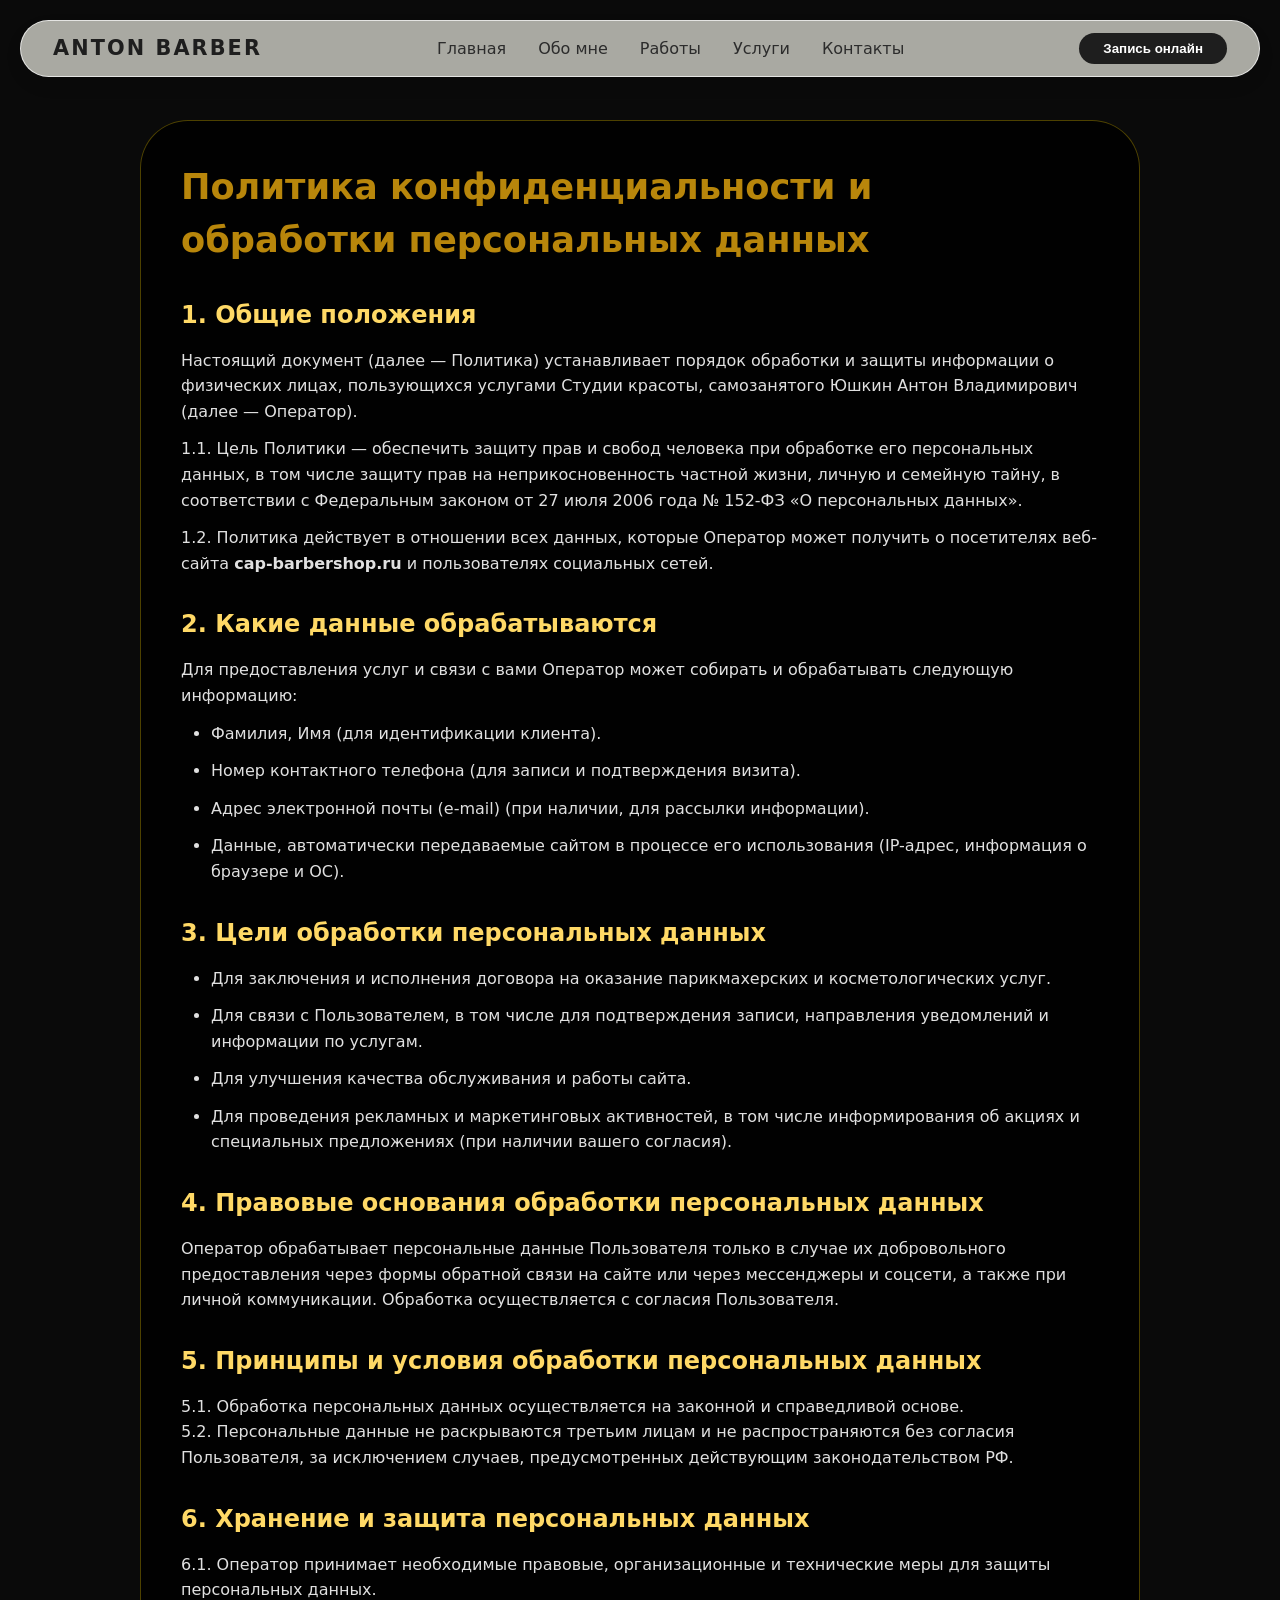
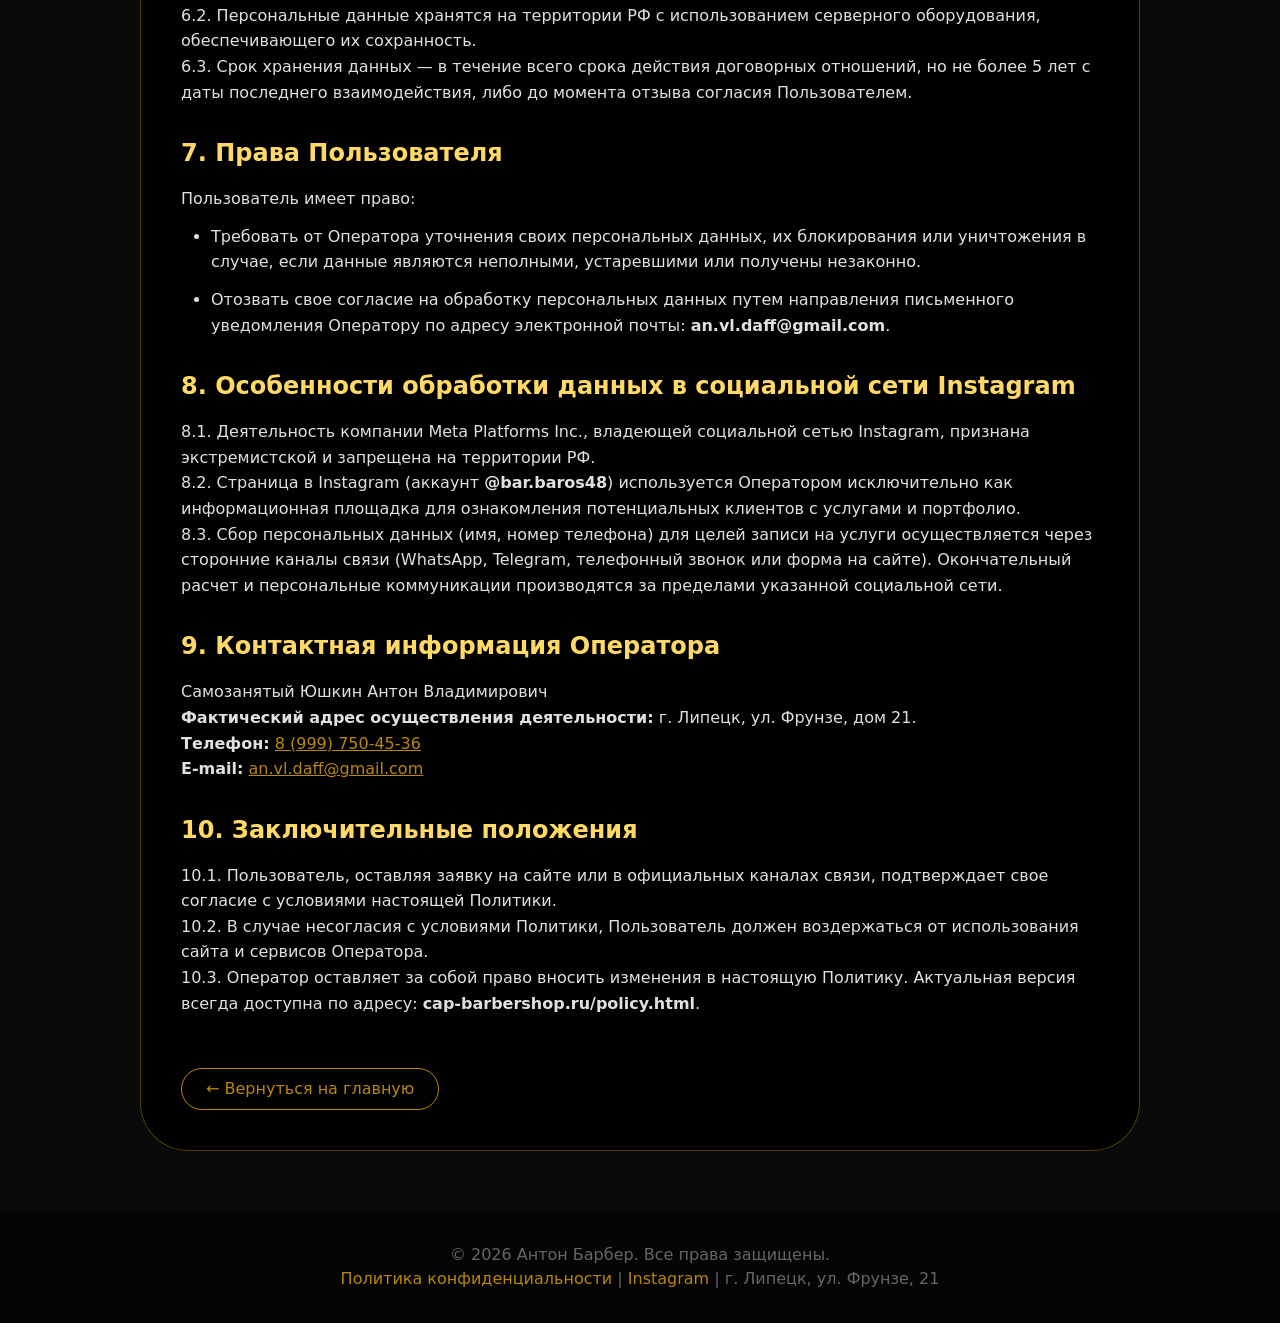
<file: policy.html>
<!DOCTYPE html>
<html lang="ru">
<head>
    <meta charset="UTF-8">
    <meta name="viewport" content="width=device-width, initial-scale=1.0">
    <title>Политика конфиденциальности | Антон Барбер</title>
    <meta name="description" content="Политика обработки персональных данных студии красоты Антона Барбера">
    <link rel="stylesheet" href="css/style.css">
    <style>
        /* Дополнительные стили для страницы политики */
        .policy-container {
            max-width: 1000px;
            margin: 120px auto 60px;
            padding: 40px;
            background: rgba(0,0,0,0.85);
            backdrop-filter: blur(10px);
            border-radius: 48px;
            border: 1px solid rgba(255,215,0,0.3);
            color: #e0e0e0;
        }
        .policy-container h1 {
            font-size: 2.2rem;
            margin-bottom: 30px;
            color: #b8860b;
        }
        .policy-container h2 {
            font-size: 1.5rem;
            margin: 30px 0 15px;
            color: #ffd966;
        }
        .policy-container p, .policy-container li {
            line-height: 1.6;
            margin-bottom: 12px;
        }
        .policy-container ul {
            margin-left: 30px;
        }
        .back-link {
            display: inline-block;
            margin-top: 40px;
            color: #b8860b;
            text-decoration: none;
            border: 1px solid #b8860b;
            padding: 8px 24px;
            border-radius: 40px;
            transition: 0.3s;
        }
        .back-link:hover {
            background: #b8860b;
            color: #0a0a0a;
        }
        @media (max-width: 768px) {
            .policy-container {
                margin: 100px 20px 40px;
                padding: 24px;
            }
            .policy-container h1 {
                font-size: 1.8rem;
            }
        }
    </style>
</head>
<body>

    <!-- Стеклянный хедер (такой же, как на основном сайте) -->
    <nav class="glass-nav">
        <div class="nav-container">
            <div class="logo">ANTON BARBER</div>
            <ul class="nav-links">
                <li><a href="index.html">Главная</a></li>
                <li><a href="index.html#about">Обо мне</a></li>
                <li><a href="index.html#masters">Работы</a></li>
                <li><a href="index.html#services">Услуги</a></li>
                <li><a href="index.html#contacts">Контакты</a></li>
            </ul>
            <button class="book-nav-btn" id="bookNavBtn">Запись онлайн</button>
        </div>
    </nav>

    <div class="policy-container">
        <h1>Политика конфиденциальности и обработки персональных данных</h1>
        
        <h2>1. Общие положения</h2>
        <p>Настоящий документ (далее — Политика) устанавливает порядок обработки и защиты информации о физических лицах, пользующихся услугами Студии красоты, самозанятого Юшкин Антон Владимирович (далее — Оператор).</p>
        <p>1.1. Цель Политики — обеспечить защиту прав и свобод человека при обработке его персональных данных, в том числе защиту прав на неприкосновенность частной жизни, личную и семейную тайну, в соответствии с Федеральным законом от 27 июля 2006 года № 152-ФЗ «О персональных данных».</p>
        <p>1.2. Политика действует в отношении всех данных, которые Оператор может получить о посетителях веб-сайта <strong>cap-barbershop.ru</strong> и пользователях социальных сетей.</p>

        <h2>2. Какие данные обрабатываются</h2>
        <p>Для предоставления услуг и связи с вами Оператор может собирать и обрабатывать следующую информацию:</p>
        <ul>
            <li>Фамилия, Имя (для идентификации клиента).</li>
            <li>Номер контактного телефона (для записи и подтверждения визита).</li>
            <li>Адрес электронной почты (e-mail) (при наличии, для рассылки информации).</li>
            <li>Данные, автоматически передаваемые сайтом в процессе его использования (IP-адрес, информация о браузере и ОС).</li>
        </ul>

        <h2>3. Цели обработки персональных данных</h2>
        <ul>
            <li>Для заключения и исполнения договора на оказание парикмахерских и косметологических услуг.</li>
            <li>Для связи с Пользователем, в том числе для подтверждения записи, направления уведомлений и информации по услугам.</li>
            <li>Для улучшения качества обслуживания и работы сайта.</li>
            <li>Для проведения рекламных и маркетинговых активностей, в том числе информирования об акциях и специальных предложениях (при наличии вашего согласия).</li>
        </ul>

        <h2>4. Правовые основания обработки персональных данных</h2>
        <p>Оператор обрабатывает персональные данные Пользователя только в случае их добровольного предоставления через формы обратной связи на сайте или через мессенджеры и соцсети, а также при личной коммуникации. Обработка осуществляется с согласия Пользователя.</p>

        <h2>5. Принципы и условия обработки персональных данных</h2>
        <p>5.1. Обработка персональных данных осуществляется на законной и справедливой основе.<br>
        5.2. Персональные данные не раскрываются третьим лицам и не распространяются без согласия Пользователя, за исключением случаев, предусмотренных действующим законодательством РФ.</p>

        <h2>6. Хранение и защита персональных данных</h2>
        <p>6.1. Оператор принимает необходимые правовые, организационные и технические меры для защиты персональных данных.<br>
        6.2. Персональные данные хранятся на территории РФ с использованием серверного оборудования, обеспечивающего их сохранность.<br>
        6.3. Срок хранения данных — в течение всего срока действия договорных отношений, но не более 5 лет с даты последнего взаимодействия, либо до момента отзыва согласия Пользователем.</p>

        <h2>7. Права Пользователя</h2>
        <p>Пользователь имеет право:</p>
        <ul>
            <li>Требовать от Оператора уточнения своих персональных данных, их блокирования или уничтожения в случае, если данные являются неполными, устаревшими или получены незаконно.</li>
            <li>Отозвать свое согласие на обработку персональных данных путем направления письменного уведомления Оператору по адресу электронной почты: <strong>an.vl.daff@gmail.com</strong>.</li>
        </ul>

        <h2>8. Особенности обработки данных в социальной сети Instagram</h2>
        <p>8.1. Деятельность компании Meta Platforms Inc., владеющей социальной сетью Instagram, признана экстремистской и запрещена на территории РФ.<br>
        8.2. Страница в Instagram (аккаунт <strong>@bar.baros48</strong>) используется Оператором исключительно как информационная площадка для ознакомления потенциальных клиентов с услугами и портфолио.<br>
        8.3. Сбор персональных данных (имя, номер телефона) для целей записи на услуги осуществляется через сторонние каналы связи (WhatsApp, Telegram, телефонный звонок или форма на сайте). Окончательный расчет и персональные коммуникации производятся за пределами указанной социальной сети.</p>

        <h2>9. Контактная информация Оператора</h2>
        <p>Самозанятый Юшкин Антон Владимирович<br>
        <strong>Фактический адрес осуществления деятельности:</strong> г. Липецк, ул. Фрунзе, дом 21.<br>
        <strong>Телефон:</strong> <a href="tel:+89997504536" style="color:#b8860b;">8 (999) 750-45-36</a><br>
        <strong>E-mail:</strong> <a href="mailto:an.vl.daff@gmail.com" style="color:#b8860b;">an.vl.daff@gmail.com</a></p>

        <h2>10. Заключительные положения</h2>
        <p>10.1. Пользователь, оставляя заявку на сайте или в официальных каналах связи, подтверждает свое согласие с условиями настоящей Политики.<br>
        10.2. В случае несогласия с условиями Политики, Пользователь должен воздержаться от использования сайта и сервисов Оператора.<br>
        10.3. Оператор оставляет за собой право вносить изменения в настоящую Политику. Актуальная версия всегда доступна по адресу: <strong>cap-barbershop.ru/policy.html</strong>.</p>

        <a href="index.html" class="back-link">← Вернуться на главную</a>
    </div>

    <footer class="footer">
        <div class="container">
            <p>© 2026 Антон Барбер. Все права защищены.</p>
            <p><a href="policy.html" style="color:#b8860b; text-decoration: none;">Политика конфиденциальности</a> | <a href="https://instagram.com/bar.baros48" target="_blank" style="color:#b8860b; text-decoration: none;">Instagram</a> | г. Липецк, ул. Фрунзе, 21</p>
        </div>
    </footer>

    <script>
        // Кнопка записи
        const YCLIENTS_URL = 'https://n2150499.yclients.com/';
        const bookBtns = document.querySelectorAll('.book-nav-btn, .book-main-btn');
        bookBtns.forEach(btn => {
            btn.addEventListener('click', (e) => {
                e.preventDefault();
                window.open(YCLIENTS_URL, '_blank');
            });
        });
    </script>
</body>
</html>
</file>
<file: css/style.css>
/* ----- RESET & BASE ----- */
* {
    margin: 0;
    padding: 0;
    box-sizing: border-box;
}

body {
    font-family: 'Inter', system-ui, -apple-system, 'Segoe UI', Roboto, Helvetica, sans-serif;
    background-color: #0a0a0a;
    color: #e0e0e0;
    line-height: 1.5;
}

.container {
    max-width: 1300px;
    margin: 0 auto;
    padding: 0 32px;
}

.section {
    padding: 80px 0;
    border-bottom: 1px solid rgba(255,255,255,0.05);
}

.section-title {
    font-size: 2.5rem;
    margin-bottom: 48px;
    letter-spacing: -0.02em;
    text-transform: uppercase;
    background: linear-gradient(135deg, #fff 30%, #b8860b 90%);
    -webkit-background-clip: text;
    background-clip: text;
    color: transparent;
    display: inline-block;
}

/* ----- СТЕКЛЯННЫЙ НАВБАР ----- */
.glass-nav {
    position: fixed;
    top: 20px;
    left: 20px;
    right: 20px;
    background: rgba(255,255,245,0.65);
    backdrop-filter: blur(16px);
    border-radius: 80px;
    padding: 12px 32px;
    z-index: 200;
    box-shadow: 0 8px 20px rgba(0,0,0,0.05);
    border: 1px solid rgba(255,255,255,0.7);
}
.nav-container {
    display: flex;
    justify-content: space-between;
    align-items: center;
}
.logo {
    font-weight: 700;
    font-size: 1.3rem;
    letter-spacing: 0.1em;
    color: #1e1e1e;
}
.nav-links {
    display: flex;
    gap: 32px;
    list-style: none;
}
.nav-links a {
    text-decoration: none;
    color: #2c2c2c;
    font-weight: 500;
    transition: 0.2s;
}
.nav-links a:hover {
    color: #b8860b;
}
.book-nav-btn, .book-main-btn {
    background: #1e1e1e;
    border: none;
    padding: 8px 24px;
    border-radius: 40px;
    color: #fff;
    font-weight: 600;
    cursor: pointer;
    transition: 0.2s;
}
.book-nav-btn:hover, .book-main-btn:hover {
    background: #b8860b;
    color: #111;
    transform: scale(1.02);
}

/* ----- HERO + ВИДЕО ----- */
.hero {
    position: relative;
    height: 100vh;
    min-height: 600px;
    display: flex;
    align-items: center;
    justify-content: center;
    text-align: center;
    overflow: hidden;
}
.video-container {
    position: absolute;
    top: 0;
    left: 0;
    width: 100%;
    height: 100%;
    z-index: 0;
}
.video-bg {
    width: 100%;
    height: 100%;
    object-fit: cover;
    filter: brightness(0.65) contrast(1.1);
}
.video-placeholder {
    position: absolute;
    width: 100%;
    height: 100%;
    object-fit: cover;
    filter: brightness(0.7);
    z-index: 1;
}
.video-bg {
    z-index: 2;
}
.hero-content {
    position: relative;
    z-index: 10;
    max-width: 800px;
    padding: 0 20px;
    animation: fadeInUp 1.2s ease-out;
}
.hero-title {
    font-size: clamp(3rem, 10vw, 6rem);
    font-weight: 800;
    letter-spacing: 0.1em;
    text-transform: uppercase;
    color: #fff;
    text-shadow: 0 2px 10px rgba(0,0,0,0.3);
}
.hero-subtitle {
    font-size: 1.25rem;
    margin: 20px 0 32px;
    color: #f0f0f0;
    font-weight: 300;
}

/* ----- ОБО МНЕ (текст Антона со стеклом) ----- */
.barber-story {
    background: rgba(255, 255, 250, 0.45);
    backdrop-filter: blur(16px);
    border-radius: 48px;
    padding: 40px;
    border: 1px solid rgba(255, 255, 255, 0.7);
    box-shadow: 0 25px 40px -12px rgba(0, 0, 0, 0.2);
}
.barber-story p {
    font-size: 1.2rem;
    line-height: 1.5;
    color: #1e1e1e;
    margin-bottom: 16px;
}
.barber-story .signature {
    text-align: right;
    font-weight: 600;
    color: #b8860b;
    margin-top: 20px;
    font-size: 1.2rem;
}

/* ----- СЕКЦИЯ МАСТЕРА (светлый стеклянный фон) ----- */
.masters {
    background: linear-gradient(125deg, #f5f5f0 0%, #e0e0dc 100%);
    border-radius: 64px;
    margin: 60px 24px;
    padding: 40px 0 60px;
    box-shadow: 0 30px 40px -15px rgba(0,0,0,0.3);
}

.masters .section-title {
    color: #b8860b;
    border-left: 4px solid #b8860b;
    padding-left: 20px;
    margin-bottom: 40px;
}

/* Карточка мастера (стекло) */
.master-card {
    display: flex;
    flex-wrap: wrap;
    gap: 40px;
    background: rgba(255, 255, 250, 0.45);
    backdrop-filter: blur(16px);
    border-radius: 48px;
    padding: 40px;
    margin: 0 20px 40px 20px;
    border: 1px solid rgba(255, 255, 255, 0.7);
    box-shadow: 0 25px 40px -12px rgba(0, 0, 0, 0.2);
    transition: transform 0.3s;
}
.master-card:hover {
    transform: translateY(-5px);
    background: rgba(255, 255, 250, 0.6);
}
.master-avatar {
    flex-shrink: 0;
    width: 200px;
    height: 260px;
}
.master-avatar img {
    width: 100%;
    height: 100%;
    object-fit: cover;
    border-radius: 120px;
    border: 3px solid rgba(255, 245, 220, 0.9);
    box-shadow: 0 15px 25px -8px rgba(0,0,0,0.2);
}
.master-details {
    flex: 1;
}
.master-details h3 {
    font-size: 2rem;
    margin: 0 0 8px;
    color: #1c1c1c;
}
.master-specialty {
    color: #b26200;
    font-size: 1.2rem;
    font-weight: 600;
    margin-bottom: 12px;
}
.master-exp {
    color: #2e2e2e;
    margin-bottom: 24px;
}
.book-master-btn {
    background: #1e1e1e;
    color: #faf9f7;
    border-radius: 60px;
    padding: 12px 36px;
    border: none;
    font-weight: 600;
    cursor: pointer;
    transition: 0.25s;
}
.book-master-btn:hover {
    background: #b8860b;
    color: #111;
    transform: scale(1.02);
}

/* ----- ГОРИЗОНТАЛЬНАЯ ГАЛЕРЕЯ (портфолио) ----- */
.portfolio-horizontal {
    margin: 0;
    width: 100%;
}
.portfolio-title {
    font-size: 1.6rem;
    color: #1e1e1e;
    border-left: 4px solid #b8860b;
    padding-left: 32px;
    margin-bottom: 24px;
}
.portfolio-scroll {
    width: 100%;
    overflow-x: auto;
    overflow-y: hidden;
    -webkit-overflow-scrolling: touch;
    scrollbar-width: thin;
    scrollbar-color: #b8860b #e0e0dc;
}
.portfolio-scroll::-webkit-scrollbar {
    height: 6px;
}
.portfolio-scroll::-webkit-scrollbar-track {
    background: #e0e0dc;
    border-radius: 10px;
}
.portfolio-scroll::-webkit-scrollbar-thumb {
    background: #b8860b;
    border-radius: 10px;
}
.portfolio-track {
    display: flex;
    gap: 28px;
    padding: 12px 32px 24px 32px;
}
.portfolio-slide {
    flex: 0 0 auto;
    width: 340px;
    height: 440px;
    border-radius: 32px;
    overflow: hidden;
    background: rgba(255, 255, 250, 0.4);
    backdrop-filter: blur(12px);
    border: 1px solid rgba(255, 255, 255, 0.8);
    cursor: pointer;
    transition: all 0.35s cubic-bezier(0.2, 0.9, 0.4, 1.1);
    transform: translateY(0);
    box-shadow: 0 8px 20px rgba(0, 0, 0, 0.1);
}
.portfolio-slide:hover {
    transform: translateY(-8px) scale(1.02);
    box-shadow: 0 25px 35px -12px rgba(0, 0, 0, 0.3), 0 0 0 1px rgba(184, 134, 11, 0.2);
    background: rgba(255, 255, 250, 0.6);
    border-color: rgba(184, 134, 11, 0.4);
}
.portfolio-slide img {
    width: 100%;
    height: 100%;
    object-fit: cover;
    transition: transform 0.4s ease;
}
.portfolio-slide:hover img {
    transform: scale(1.03);
}

/* ----- УСЛУГИ (СВЕТЛЫЕ СТЕКЛЯННЫЕ КАРТОЧКИ) ----- */
.services-grid {
    display: grid;
    grid-template-columns: repeat(auto-fill, minmax(300px, 1fr));
    gap: 30px;
    margin-top: 20px;
}

.service-card {
    position: relative;           
    background: rgba(255, 255, 250, 0.45);
    backdrop-filter: blur(16px);
    border-radius: 32px;
    overflow: hidden;
    transition: transform 0.3s, box-shadow 0.3s;
    border: 1px solid rgba(255, 255, 255, 0.7);
    box-shadow: 0 15px 30px -12px rgba(0, 0, 0, 0.2);
    display: flex;               /* ДОБАВЛЕНО */
    flex-direction: column;      /* ДОБАВЛЕНО */
    height: 100%; 
}

.service-card:hover {
    transform: translateY(-8px);
    box-shadow: 0 25px 40px -12px rgba(0, 0, 0, 0.3);
    background: rgba(255, 255, 250, 0.6);
    border-color: rgba(184, 134, 11, 0.5);
}

.service-img {
    width: 100%;
    height: 500px;
   
    object-fit: cover; /* не обрезает, а вписывает без искажений */
    display: block;
    transition: transform 0.4s;
}

.service-card:hover .service-img {
    transform: scale(1.02);
}

.service-info {
      margin-top: auto;
    position: relative;
    padding: 20px 20px 24px;
    background: rgba(255, 255, 250, 0.3);
    border-top: 1px solid rgba(255, 255, 255, 0.5);
    transition: background 0.3s;
    flex: 1; /* займет все свободное место */
    display: flex;
    flex-direction: column;

}

.service-info::before {
    content: '';
    position: absolute;
    top: 0;
    left: 0;
    right: 0;
    bottom: 0;
    background: linear-gradient(to bottom, rgba(255,255,250,0.4) 0%, rgba(255,255,250,0) 80%);
    backdrop-filter: blur(12px);
    mask: linear-gradient(to bottom, black 0%, transparent 100%);
    -webkit-mask: linear-gradient(to bottom, black 0%, transparent 100%);
    pointer-events: none;
    z-index: 0;
}

.service-info * {
    position: relative;
    z-index: 1;
}

.service-card:hover .service-info {
    background: rgba(255, 255, 250, 0.35);
    backdrop-filter: blur(16px);
}

.service-card h3 {
    font-size: 1.5rem;
    margin-bottom: 8px;
    color: #1c1c1c;
    font-weight: 700;
}

.service-info__block{
    display: flex;
}

.service-price {
    font-size: 1.8rem;
    font-weight: 800;
    color: #b8860b;
    margin: 8px 24px 5px;
}

.service-duration {
    font-size: 1.6rem;
    color: #2e2e2e;
    display: flex;
    align-items: center;
    gap: 14px;
    margin-bottom: 20px;
}

.service-duration::before {
    content: "⏱";
    font-size: 2rem;
    color: #b8860b;
}

.service-card .btn {
    width: 100%;
    background: #1e1e1e;
    color: #faf9f7;
    border-radius: 60px;
    padding: 12px;
    font-weight: 600;
    border: none;
    cursor: pointer;
    transition: 0.25s;
    margin-top: auto;
}

.service-card .btn:hover {
    background: #b8860b;
    color: #111;
    transform: scale(1.02);
}

/* ----- КОНТАКТЫ ----- */
.contacts-grid {
    display: grid;
    grid-template-columns: 1fr 1fr;
    gap: 40px;
    background: rgba(255,255,245,0.1);
    backdrop-filter: blur(4px);
    border-radius: 40px;
    padding: 32px;
}
.contacts-info a {
    color: #b8860b;
    text-decoration: none;
}
.map iframe {
    border-radius: 24px;
}

/* ----- ФУТЕР ----- */
.footer {
    text-align: center;
    padding: 32px 0;
    background: #050505;
    color: #666;
}

/* ----- АНИМАЦИИ ----- */
@keyframes fadeInUp {
    from {
        opacity: 0;
        transform: translateY(30px);
    }
    to {
        opacity: 1;
        transform: translateY(0);
    }
}

/* ----- АДАПТИВ ----- */
@media (max-width: 768px) {
    .container {
        padding: 0 20px;
    }
    .section {
        padding: 60px 0;
    }
    .section-title {
        font-size: 2rem;
    }
    .glass-nav {
        padding: 8px 20px;
    }
    .nav-links {
        display: none;
    }
    .logo {
        font-size: 1rem;
    }
    .master-card {
        flex-direction: column;
        text-align: center;
        padding: 30px;
        margin: 0 12px 32px;
    }
    .master-avatar {
        width: 180px;
        height: 260px;
        margin: 0 auto;
    }
    .portfolio-track {
        padding: 12px 20px 24px 20px;
        gap: 16px;
    }
    .portfolio-slide {
        width: 260px;
        height: 340px;
    }
    .services-grid {
        grid-template-columns: 1fr;
    }
    .contacts-grid {
        grid-template-columns: 1fr;
    }
    .barber-story {
        padding: 24px;
    }
    .barber-story p {
        font-size: 1rem;
    }
}

/* ----- СЕКЦИЯ ОБО МНЕ — ВАУ ЭФФЕКТ ----- */
.about-vau {
    position: relative;
    background: radial-gradient(circle at 20% 50%, rgba(184,134,11,0.08) 0%, rgba(0,0,0,0) 70%);
    border-radius: 64px;
    padding: 60px 40px;
    overflow: hidden;
    backdrop-filter: blur(2px);
    transition: all 0.5s ease;
}

.about-glow {
    position: absolute;
    top: -50%;
    left: -50%;
    width: 200%;
    height: 200%;
    background: radial-gradient(circle, rgba(184,134,11,0.2) 0%, rgba(0,0,0,0) 70%);
    animation: slowRotate 20s linear infinite;
    pointer-events: none;
    z-index: 0;
}

@keyframes slowRotate {
    from { transform: rotate(0deg); }
    to { transform: rotate(360deg); }
}

.about-content {
    position: relative;
    z-index: 2;
    display: flex;
    flex-wrap: wrap;
    gap: 60px;
    justify-content: space-between;
    align-items: center;
}

.about-text {
    flex: 2;
    min-width: 280px;
}

.about-lead {
    font-size: 1.6rem;
    font-weight: 500;
    background: linear-gradient(135deg, #fff, #b8860b);
    -webkit-background-clip: text;
    background-clip: text;
    color: transparent;
    margin: 20px 0 30px;
    line-height: 1.3;
}

.about-details p {
    font-size: 1.1rem;
    color: #ccc;
    margin-bottom: 20px;
    line-height: 1.5;
}

/* Карточка скидки — вау */
.about-offer-vau {
    flex: 1;
    min-width: 280px;
    perspective: 1000px;
}

.offer-card {
    background: rgba(30,30,30,0.8);
    backdrop-filter: blur(12px);
    border-radius: 48px;
    padding: 40px 30px;
    text-align: center;
    border: 1px solid rgba(184,134,11,0.4);
    box-shadow: 0 30px 40px -20px rgba(0,0,0,0.5), 0 0 20px rgba(184,134,11,0.2);
    transform-style: preserve-3d;
    transition: transform 0.4s ease, box-shadow 0.4s;
}

.offer-card:hover {
    transform: translateY(-10px) rotateY(2deg);
    box-shadow: 0 40px 60px -20px rgba(0,0,0,0.6), 0 0 30px rgba(184,134,11,0.4);
    border-color: rgba(184,134,11,0.8);
}

.offer-stars {
    font-size: 1.2rem;
    letter-spacing: 4px;
    color: #b8860b;
    margin-bottom: 20px;
    opacity: 0.8;
}

.offer-badge {
    font-size: 0.8rem;
    text-transform: uppercase;
    letter-spacing: 3px;
    color: #b8860b;
    background: rgba(184,134,11,0.15);
    display: inline-block;
    padding: 6px 14px;
    border-radius: 40px;
    margin-bottom: 20px;
}

.offer-number {
    font-size: 5.5rem;
    font-weight: 800;
    color: #fff;
    line-height: 1;
    text-shadow: 0 0 15px rgba(184,134,11,0.6);
    margin: 15px 0;
}

.offer-text {
    font-size: 1.3rem;
    color: #ddd;
    margin-bottom: 20px;
}

.offer-expires {
    font-size: 0.7rem;
    color: #888;
    margin-bottom: 30px;
    text-transform: uppercase;
    letter-spacing: 1px;
}

.book-offer-btn {
    background: #b8860b;
    color: #0a0a0a;
    padding: 12px 32px;
    border-radius: 60px;
    font-weight: 700;
    transition: 0.3s;
    border: none;
    cursor: pointer;
}

.book-offer-btn:hover {
    background: #daa520;
    transform: scale(1.03);
    box-shadow: 0 0 20px rgba(184,134,11,0.5);
}

/* Адаптив */
@media (max-width: 768px) {
    .about-vau {
        padding: 40px 20px;
    }
    .about-content {
        flex-direction: column;
        gap: 40px;
    }
    .offer-number {
        font-size: 4rem;
    }
    .about-lead {
        font-size: 1.3rem;
    }
}

/* ===== ИКОНКА В ЗАГОЛОВКЕ МОИХ РАБОТ ===== */
.section-header {
    display: flex;
    align-items: center;
    gap: 20px;
    margin-bottom: 40px;
    flex-wrap: wrap;
}

.icon-glow {
    position: relative;
    display: inline-flex;
    align-items: center;
    justify-content: center;
}

.master-icon {
    width: 70px;
    height: 70px;
    background: linear-gradient(135deg, #b8860b, #ffd700);
    border-radius: 24px;
    display: flex;
    align-items: center;
    justify-content: center;
    font-size: 2.5rem;
    box-shadow: 0 0 15px rgba(184,134,11,0.6), 0 10px 20px -5px rgba(0,0,0,0.3);
    transition: transform 0.3s, box-shadow 0.3s;
}

.icon-glow:hover .master-icon {
    transform: scale(1.05) rotate(5deg);
    box-shadow: 0 0 25px rgba(255,215,0,0.8);
}

/* ===== ДВЕ КРУТЫЕ ИКОНКИ В КАРТОЧКЕ МАСТЕРА ===== */
.master-badges {
    display: flex;
    gap: 20px;
    margin: 20px 0 25px;
    flex-wrap: wrap;
}

.badge {
    display: flex;
    align-items: center;
    gap: 12px;
    background: rgba(255, 255, 250, 0.35);
    backdrop-filter: blur(8px);
    padding: 8px 20px 8px 12px;
    border-radius: 60px;
    border: 1px solid rgba(184, 134, 11, 0.4);
    transition: all 0.3s;
}

.badge:hover {
    background: rgba(255, 255, 250, 0.6);
    transform: translateY(-3px);
    box-shadow: 0 8px 20px rgba(0,0,0,0.1);
    border-color: #b8860b;
}

.badge-icon {
    font-size: 2.2rem;
    filter: drop-shadow(0 2px 5px rgba(0,0,0,0.2));
}

.badge-text {
    font-weight: 600;
    color: #1c1c1c;
    line-height: 1.3;
    font-size: 0.9rem;
}

.badge-text span {
    font-size: 0.75rem;
    color: #b8860b;
    font-weight: 500;
    letter-spacing: 0.5px;
}

/* ФОРСИРОВАННОЕ ОТОБРАЖЕНИЕ СЕКЦИИ УСЛУГ НА МОБИЛЬНЫХ */
@media (max-width: 768px) {
    .services,
    .services .container,
    .services .section-title,
    .services-grid {
        /* display: block !important; */
        visibility: visible !important;
        opacity: 1 !important;
        max-height: none !important;
        overflow: visible !important;
    }
    .services .section-title {
        color: #b8860b !important;
        background: none !important;
        -webkit-background-clip: unset !important;
        background-clip: unset !important;
        text-shadow: none !important;
    }
}

/* ===== ФОРМА ОТЗЫВА ===== */
.review-form-container {
    background: rgba(255, 255, 250, 0.45);
    backdrop-filter: blur(16px);
    border-radius: 48px;
    padding: 40px;
    margin-bottom: 60px;
    border: 1px solid rgba(255, 255, 255, 0.7);
}

.review-form {
    max-width: 600px;
    margin: 0 auto;
}

.form-group {
    margin-bottom: 20px;
}

.form-group input,
.form-group textarea {
    width: 100%;
    padding: 14px 18px;
    background: rgba(0, 0, 0, 0.5);
    border: 1px solid rgba(255, 255, 255, 0.3);
    border-radius: 30px;
    color: #fff;
    font-size: 1rem;
    font-family: inherit;
    transition: border 0.2s;
}

.form-group input:focus,
.form-group textarea:focus {
    outline: none;
    border-color: #b8860b;
}

.rating-stars {
    display: flex;
    gap: 12px;
    justify-content: center;
    font-size: 2rem;
    cursor: pointer;
}

.star {
    color: #555;
    transition: color 0.2s;
    cursor: pointer;
}

.star.active,
.star:hover {
    color: #ffd700;
}

/* Кнопка отправки — гарантированные стили */
#submitReviewBtn {
    background: #1e1e1e !important;
    color: #faf9f7 !important;
    border-radius: 60px !important;
    padding: 12px 30px !important;
    font-weight: 600 !important;
    border: none !important;
    cursor: pointer !important;
    transition: 0.25s !important;
    width: 100% !important;
}

#submitReviewBtn:hover {
    background: #b8860b !important;
    color: #111 !important;
    transform: scale(1.02) !important;
}

.reviews-list {
    margin-top: 40px;
}

.reviews-list h3 {
    font-size: 1.8rem;
    margin-bottom: 30px;
    color: #fff;
}

#reviewsGrid {
    display: grid;
    grid-template-columns: repeat(auto-fill, minmax(280px, 1fr));
    gap: 25px;
}

.review-item {
    background: rgba(255, 255, 250, 0.3);
    backdrop-filter: blur(8px);
    border-radius: 28px;
    padding: 20px;
    border: 1px solid rgba(255, 255, 255, 0.5);
}

.review-header {
    display: flex;
    justify-content: space-between;
    margin-bottom: 12px;
    font-weight: bold;
    color: #b8860b;
}

.review-stars {
    color: #ffd700;
    letter-spacing: 2px;
}

.review-text {
    color: #1e1e1e;
    line-height: 1.4;
}

.delete-review-btn {
    background: rgba(0,0,0,0.5);
    border: 1px solid #b8860b;
    color: #b8860b;
    padding: 4px 12px;
    border-radius: 20px;
    cursor: pointer;
    font-size: 0.7rem;
    transition: 0.2s;
}
.delete-review-btn:hover {
    background: #b8860b;
    color: #111;
}

.booking-note {
    display: inline-block;
    background: rgba(184,134,11,0.12);
    padding: 4px 16px;
    border-radius: 40px;
    font-size: 0.8rem;
    color: #b8860b;
    margin: 16px 0;
}
</file>
